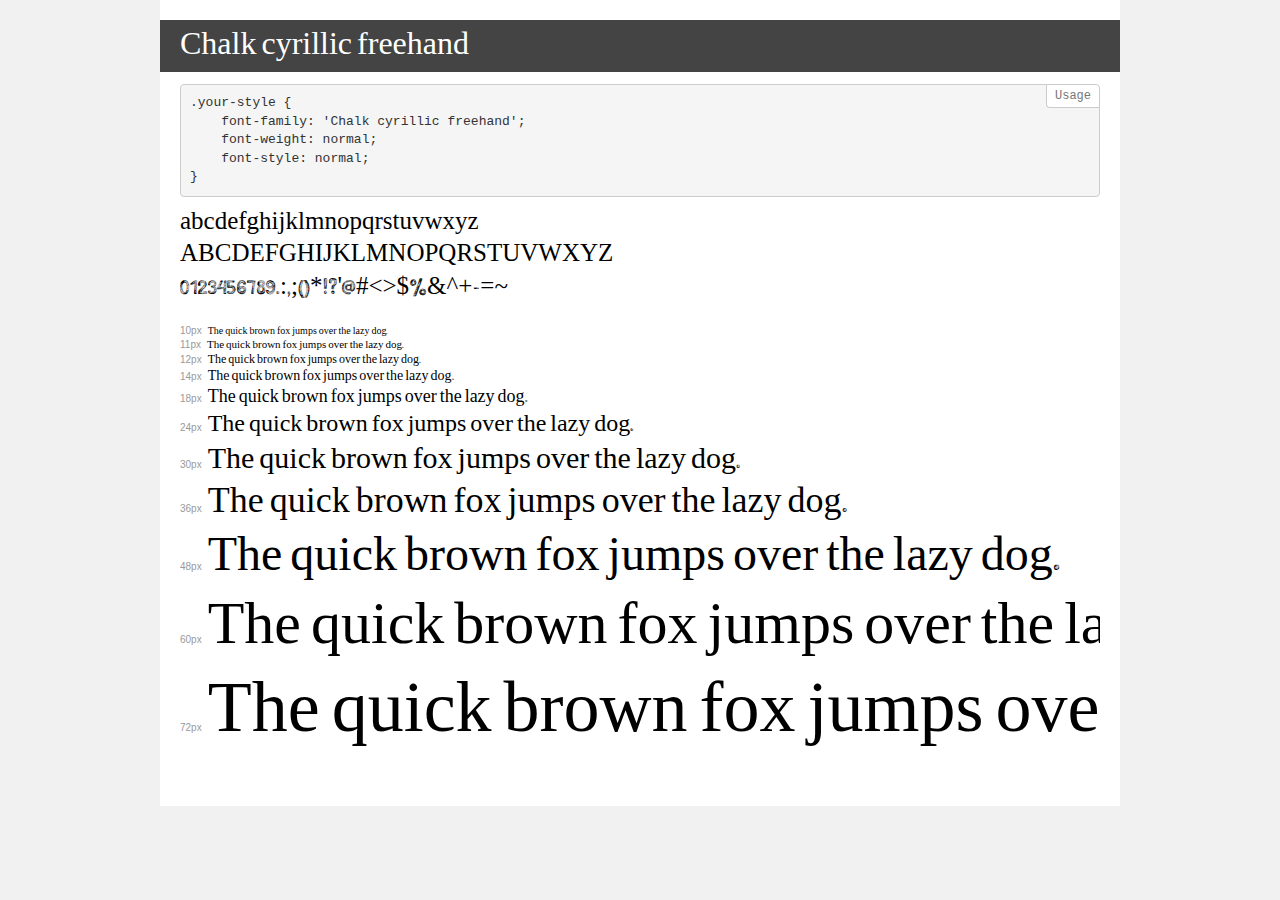
<file: fonts/demo.html>
<!DOCTYPE html>
<html>
<head>
    <meta charset="utf-8">
    <meta http-equiv="X-UA-Compatible" content="IE=edge">
    <meta name="viewport" content="width=device-width, initial-scale=1">
    <meta name="robots" content="noindex, noarchive">
    <meta name="format-detection" content="telephone=no">
    <title>Transfonter demo</title>
    <link href="stylesheet.css" rel="stylesheet">
    <style>
        /*
        http://meyerweb.com/eric/tools/css/reset/
        v2.0 | 20110126
        License: none (public domain)
        */
        html, body, div, span, applet, object, iframe,
        h1, h2, h3, h4, h5, h6, p, blockquote, pre,
        a, abbr, acronym, address, big, cite, code,
        del, dfn, em, img, ins, kbd, q, s, samp,
        small, strike, strong, sub, sup, tt, var,
        b, u, i, center,
        dl, dt, dd, ol, ul, li,
        fieldset, form, label, legend,
        table, caption, tbody, tfoot, thead, tr, th, td,
        article, aside, canvas, details, embed,
        figure, figcaption, footer, header, hgroup,
        menu, nav, output, ruby, section, summary,
        time, mark, audio, video {
            margin: 0;
            padding: 0;
            border: 0;
            font-size: 100%;
            font: inherit;
            vertical-align: baseline;
        }
        /* HTML5 display-role reset for older browsers */
        article, aside, details, figcaption, figure,
        footer, header, hgroup, menu, nav, section {
            display: block;
        }
        body {
            line-height: 1;
        }
        ol, ul {
            list-style: none;
        }
        blockquote, q {
            quotes: none;
        }
        blockquote:before, blockquote:after,
        q:before, q:after {
            content: '';
            content: none;
        }
        table {
            border-collapse: collapse;
            border-spacing: 0;
        }
        /* common styles */
        body {
            background: #f1f1f1;
            color: #000;
        }
        .page {
            background: #fff;
            width: 920px;
            margin: 0 auto;
            padding: 20px 20px 0 20px;
            overflow: hidden;
        }
        .font-container {
            overflow-x: auto;
            overflow-y: hidden;
            margin-bottom: 40px;
            line-height: 1.3;
            white-space: nowrap;
            padding-bottom: 5px;
        }
        h1 {
            position: relative;
            background: #444;
            font-size: 32px;
            color: #fff;
            padding: 10px 20px;
            margin: 0 -20px 12px -20px;
        }
        .letters {
            font-size: 25px;
            margin-bottom: 20px;
        }
        .s10:before {
            content: '10px';
        }
        .s11:before {
            content: '11px';
        }
        .s12:before {
            content: '12px';
        }
        .s14:before {
            content: '14px';
        }
        .s18:before {
            content: '18px';
        }
        .s24:before {
            content: '24px';
        }
        .s30:before {
            content: '30px';
        }
        .s36:before {
            content: '36px';
        }
        .s48:before {
            content: '48px';
        }
        .s60:before {
            content: '60px';
        }
        .s72:before {
            content: '72px';
        }
        .s10:before, .s11:before, .s12:before, .s14:before,
        .s18:before, .s24:before, .s30:before, .s36:before,
        .s48:before, .s60:before, .s72:before {
            font-family: Arial, sans-serif;
            font-size: 10px;
            font-weight: normal;
            font-style: normal;
            color: #999;
            padding-right: 6px;
        }
        pre {
            display: block;
            position: relative;
            padding: 9px;
            margin: 0 0 10px;
            font-family: Monaco, Menlo, Consolas, "Courier New", monospace !important;
            font-size: 13px;
            line-height: 1.428571429;
            color: #333;
            font-weight: normal !important;
            font-style: normal !important;
            background-color: #f5f5f5;
            border: 1px solid #ccc;
            overflow-x: auto;
            border-radius: 4px;
        }
        pre:after {
            display: block;
            position: absolute;
            right: 0;
            top: 0;
            content: 'Usage';
            line-height: 1;
            padding: 5px 8px;
            font-size: 12px;
            color: #767676;
            background-color: #fff;
            border: 1px solid #ccc;
            border-right: none;
            border-top: none;
            border-radius: 0 4px 0 4px;
            z-index: 10;
        }
        /* responsive */
        @media (max-width: 959px) {
            .page {
                width: auto;
                margin: 0;
            }
        }
    </style>
</head>
<body>
<div class="page">
    <div class="demo" style="font-family: 'Chalk cyrillic freehand'; font-weight: normal; font-style: normal;">
        <h1>Chalk cyrillic freehand</h1>
        <pre>.your-style {
    font-family: 'Chalk cyrillic freehand';
    font-weight: normal;
    font-style: normal;
}</pre>
        <div class="font-container">
            <p class="letters">
                abcdefghijklmnopqrstuvwxyz<br>
ABCDEFGHIJKLMNOPQRSTUVWXYZ<br>
                0123456789.:,;()*!?'@#<>$%&^+-=~
            </p>
            <p class="s10" style="font-size: 10px;">The quick brown fox jumps over the lazy dog.</p>
            <p class="s11" style="font-size: 11px;">The quick brown fox jumps over the lazy dog.</p>
            <p class="s12" style="font-size: 12px;">The quick brown fox jumps over the lazy dog.</p>
            <p class="s14" style="font-size: 14px;">The quick brown fox jumps over the lazy dog.</p>
            <p class="s18" style="font-size: 18px;">The quick brown fox jumps over the lazy dog.</p>
            <p class="s24" style="font-size: 24px;">The quick brown fox jumps over the lazy dog.</p>
            <p class="s30" style="font-size: 30px;">The quick brown fox jumps over the lazy dog.</p>
            <p class="s36" style="font-size: 36px;">The quick brown fox jumps over the lazy dog.</p>
            <p class="s48" style="font-size: 48px;">The quick brown fox jumps over the lazy dog.</p>
            <p class="s60" style="font-size: 60px;">The quick brown fox jumps over the lazy dog.</p>
            <p class="s72" style="font-size: 72px;">The quick brown fox jumps over the lazy dog.</p>
        </div>
    </div>
</div>
</body>
</html>
</file>
<file: fonts/stylesheet.css>
@font-face {
    font-family: 'Chalk cyrillic freehand';
    src: url('Chalkcyrillicfreehand.eot');
    src: local('Chalk cyrillic freehand'), local('Chalkcyrillicfreehand'),
        url('Chalkcyrillicfreehand.eot?#iefix') format('embedded-opentype'),
        url('Chalkcyrillicfreehand.woff2') format('woff2'),
        url('Chalkcyrillicfreehand.woff') format('woff'),
        url('Chalkcyrillicfreehand.ttf') format('truetype');
    font-weight: normal;
    font-style: normal;
}
</file>
